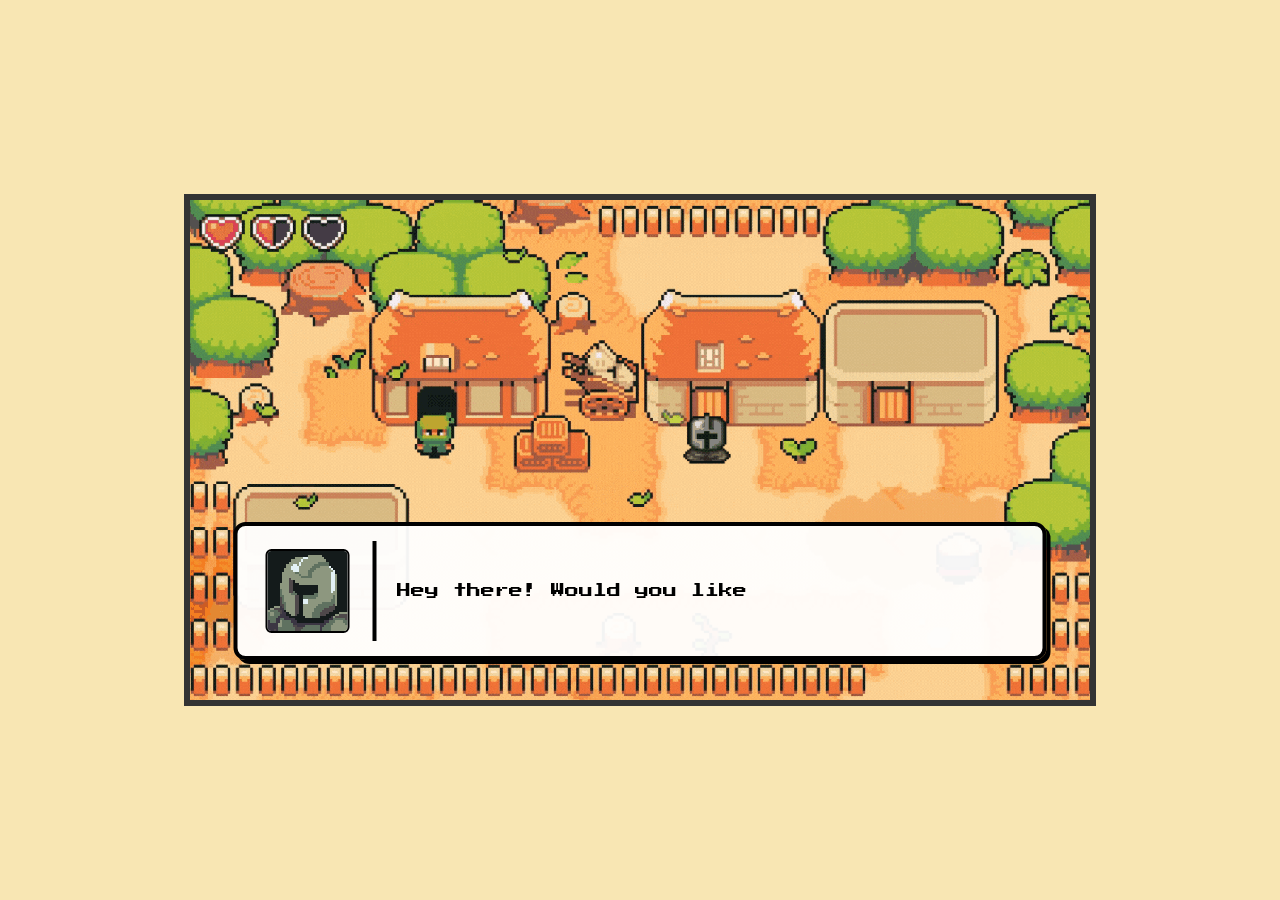
<file: index.html>
<!DOCTYPE html>
<html lang="en">
<head>
  <meta charset="UTF-8">
  <meta name="viewport" content="width=device-width, initial-scale=1.0">
  <title>Graduation Invitation</title>
  <link rel="stylesheet" href="style.css">
</head>

<div id="rotate-warning">
  <p>Please rotate your phone<br>to landscape</p>
</div>

<body>
  <div class="container">
    <img src="land.gif" alt="Game Scene" class="background">
    
    <!-- Dialog box -->
    <div class="dialog-box" id="dialog">
      <div class="portrait-area">
        <img src="Faceset.png" alt="Speaker" class="speaker-face">
      </div>
      <div class="dialog-content">
        <p id="dialogText"></p>
        <div class="buttons" id="buttons" style="display:none;">
          <button id="yesBtn">Yes!</button>
          <button id="noBtn">No...</button>
        </div>
      </div>
    </div>
  </div>

  <script src="script.js"></script>
</body>
</html>
</file>
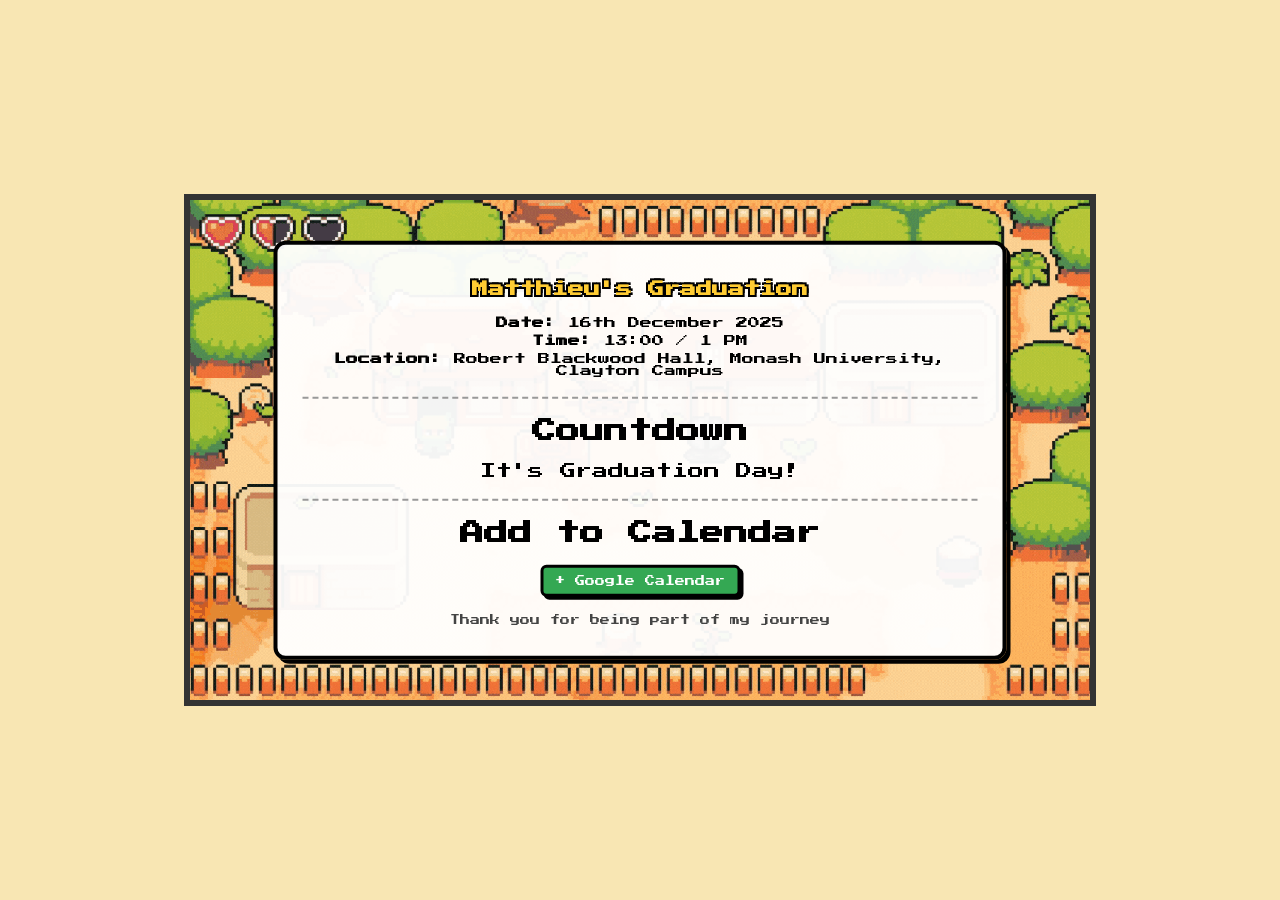
<file: next.html>
<!DOCTYPE html>
<html lang="en">
<head>
  <meta charset="UTF-8">
  <meta name="viewport" content="width=device-width, initial-scale=1.0">
  <title>Matthieu's Graduation</title>
  <link rel="stylesheet" href="next.css">
</head>

<div id="rotate-warning">
  <p>Please rotate your phone<br>to landscape</p>
</div>


<body>
  <div class="container">
    <img src="land.gif" class="background" alt="Game Background">

    <div class="info-box">
      <h1>Matthieu's Graduation </h1>
      <p><strong>Date:</strong> 16th December 2025</p>
      <p><strong>Time:</strong> 13:00 / 1 PM</p>
      <p><strong>Location:</strong> Robert Blackwood Hall, Monash University, Clayton Campus</p>

      <hr>

      <h2> Countdown</h2>
      <div class="countdown">
        <div><span id="days">0</span><br>Days</div>
        <div><span id="hours">0</span><br>Hours</div>
        <div><span id="minutes">0</span><br>Minutes</div>
        <div><span id="seconds">0</span><br>Seconds</div>
      </div>

      <hr>

      <h2> Add to Calendar</h2>
      <div class="calendar-buttons">
        <a href="https://calendar.google.com/calendar/render?action=TEMPLATE&text=Matthieu's+Graduation&dates=20251216T030000Z/20251216T060000Z&details=Celebrate+Matthieu's+graduation!&location=Monash+University,+Clayton+Campus" target="_blank" class="btn google">+ Google Calendar</a>

        <!-- <a href="graduation.ics" class="btn ics" download>+ .ICS File</a> -->
      </div>

      <p class="thankyou">Thank you for being part of my journey </p>
    </div>
  </div>

  <script src="next.js"></script>
</body>
</html>
</file>
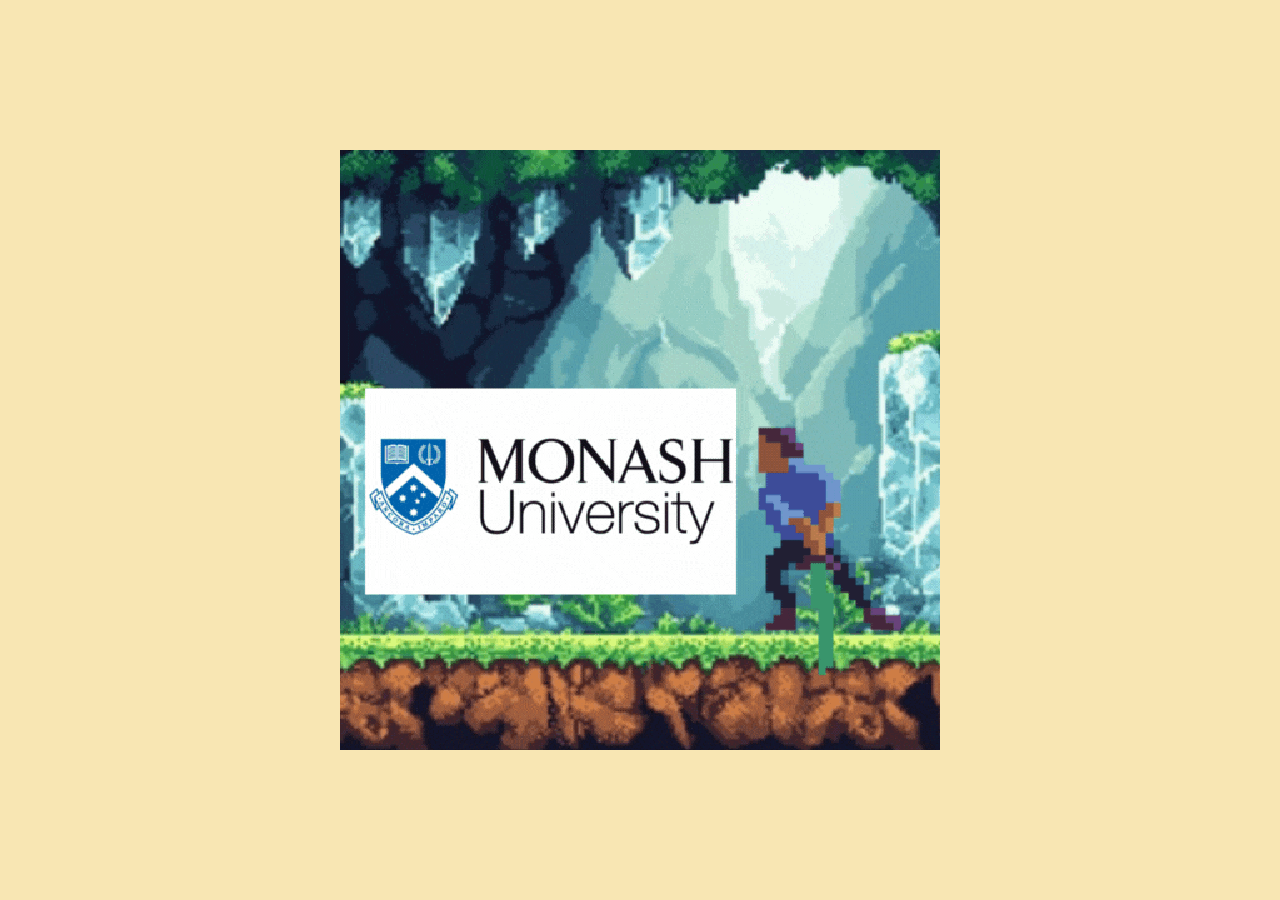
<file: transition.html>
<!DOCTYPE html>
<html lang="en">
<head>
  <meta charset="UTF-8">
  <meta name="viewport" content="width=device-width, initial-scale=1.0">
  <title>Loading...</title>
  <style>
    body {
      margin: 0;
      background-color: #f8e6b3;
      display: flex;
      justify-content: center;
      align-items: center;
      height: 100vh;
    }

    img {
      width: 600px;          /* adjust as you like */
      height: auto;
      image-rendering: pixelated;
    }
  </style>
</head>
<body>
  <img src="Untitled design.gif" alt="Transition Scene">

  <script>
    // Wait 4 seconds (adjust to match your GIF length)
    setTimeout(() => {
      window.location.href = "next.html";
    }, 2000);
  </script>
</body>
</html>
</file>
<file: style.css>
@import url('https://fonts.googleapis.com/css2?family=Press+Start+2P&display=swap');

body {
  margin: 0;
  background-color: #f8e6b3;
  font-family: 'Press Start 2P', cursive;
  display: flex;
  justify-content: center;
  align-items: center;
  height: 100vh;
}

.container {
  position: relative;
  width: 900px;
  height: 500px;
  border: 6px solid #333;
}

.background {
  width: 100%;
  height: 100%;
  image-rendering: pixelated;
}

.dialog-box {
  position: absolute;
  bottom: 40px;
  left: 50%;
  transform: translateX(-50%);
  width: 85%;
  background: rgba(255, 255, 255, 0.95);
  border: 4px solid #000;
  border-radius: 12px;
  display: flex;
  box-shadow: 4px 4px 0 #000;
  padding: 15px 20px;
}

.portrait-area {
  width: 100px;
  height: 100px;
  flex-shrink: 0;
  display: flex;
  align-items: center;
  justify-content: center;
  border-right: 4px solid #000;
  padding-right: 15px;
}

.speaker-face {
  width: 80px;
  height: 80px;
  image-rendering: pixelated;
  border: 2px solid #000;
  border-radius: 6px;
  background: #ddd;
}

.dialog-content {
  flex: 1;
  padding-left: 20px;
  display: flex;
  flex-direction: column;
  justify-content: center;
}

/* tighten spacing between text and buttons */
#dialogText {
  font-size: 14px;
  line-height: 1.6;
  color: #000;
  margin: 0;         /* remove default paragraph margin */
  padding: 0;
}

.buttons {
  display: flex;
  justify-content: center;
  align-items: center;
  margin-top: 10px;   /* reduced gap from 20px  10px */
  gap: 16px;          /* slightly tighter space between buttons */
}

button {
  font-family: inherit;
  font-size: 12px;
  padding: 8px 18px;  /* slightly smaller button for balance */
  background: #ffcc33;
  border: 3px solid #000;
  cursor: pointer;
  box-shadow: 3px 3px 0 #000;
  border-radius: 6px;
  transition: transform 0.1s ease, background 0.1s ease;
}

button:hover {
  background: #ffee77;
  transform: translateY(-2px);
}

button:active {
  transform: translateY(1px);
}

/* Fullscreen rotate warning */
#rotate-warning {
  position: fixed;
  inset: 0;
  background: #f8e6b3;
  color: #333;
  font-family: 'Press Start 2P', cursive;
  display: none;
  justify-content: center;
  align-items: center;
  text-align: center;
  font-size: 18px;
  z-index: 9999;
}

/* Show warning when in portrait mode */
@media screen and (orientation: portrait) {
  #rotate-warning {
    display: flex;
  }

  .container {
    display: none !important;
  }
}

/* Enable game only in landscape */
@media screen and (orientation: landscape) {
  #rotate-warning {
    display: none;
  }

  .container {
    display: block;
  }
}
</file>
<file: next.css>
@import url('https://fonts.googleapis.com/css2?family=Press+Start+2P&display=swap');

body {
  margin: 0;
  background-color: #f8e6b3;
  font-family: 'Press Start 2P', cursive;
  display: flex;
  justify-content: center;
  align-items: center;
  height: 100vh;
}

.container {
  position: relative;
  width: 900px;
  height: 500px;
  border: 6px solid #333;
}

.background {
  width: 100%;
  height: 100%;
  image-rendering: pixelated;
  position: absolute;
  z-index: 1;
}

/* white box centered */
.info-box {
  position: absolute;
  top: 50%;
  left: 50%;
  transform: translate(-50%, -50%);
  width: 75%;
  background: rgba(255, 255, 255, 0.95);
  border: 4px solid #000;
  border-radius: 12px;
  box-shadow: 4px 4px 0 #000;
  text-align: center;
  padding: 25px;
  z-index: 2;
}

h1 {
  font-size: 16px;
  color: #ffcc33;
  margin-bottom: 20px;
  text-shadow:
    -2px -2px 0 #000,  /* top-left */
     2px -2px 0 #000,  /* top-right */
    -2px  2px 0 #000,  /* bottom-left */
     2px  2px 0 #000;  /* bottom-right */
}

p {
  font-size: 12px;
  color: #000;
  margin: 6px 0;
}

hr {
  border: none;
  border-top: 2px dashed #999;
  margin: 20px 0;
}

.countdown {
  display: flex;
  justify-content: center;
  gap: 30px;
}

.countdown div {
  font-size: 12px;
  color: #000;
}

.countdown span {
  font-size: 20px;
  color: #333;
}

/* calendar buttons */
.calendar-buttons {
  display: flex;
  justify-content: center;
  gap: 20px;
  margin-top: 15px;
}

.btn {
  text-decoration: none;
  font-size: 10px;
  padding: 8px 12px;
  border: 3px solid #000;
  border-radius: 6px;
  box-shadow: 3px 3px 0 #000;
  transition: 0.1s ease;
}

.btn.google {
  background: #34a853;
  color: white;
}

.btn.ics {
  background: #4285f4;
  color: white;
}

.btn:hover {
  transform: translateY(-2px);
}

.thankyou {
  font-size: 10px;
  margin-top: 18px;
  color: #444;
}

@media (max-width: 900px) {
  body {
    display: flex;
    justify-content: center;
    align-items: flex-start; /* keep at top instead of center */
    padding-top: 20px; /* small spacing */
  }

  .container {
    transform: scale(calc(100vw / 900));
    transform-origin: top center;
  }
}

/* Fullscreen rotate warning */
#rotate-warning {
  position: fixed;
  inset: 0;
  background: #f8e6b3;
  color: #333;
  font-family: 'Press Start 2P', cursive;
  display: none;
  justify-content: center;
  align-items: center;
  text-align: center;
  font-size: 18px;
  z-index: 9999;
}

/* Show warning when in portrait mode */
@media screen and (orientation: portrait) {
  #rotate-warning {
    display: flex;
  }

  .container {
    display: none !important;
  }
}

/* Enable game only in landscape */
@media screen and (orientation: landscape) {
  #rotate-warning {
    display: none;
  }

  .container {
    display: block;
  }
}
</file>
